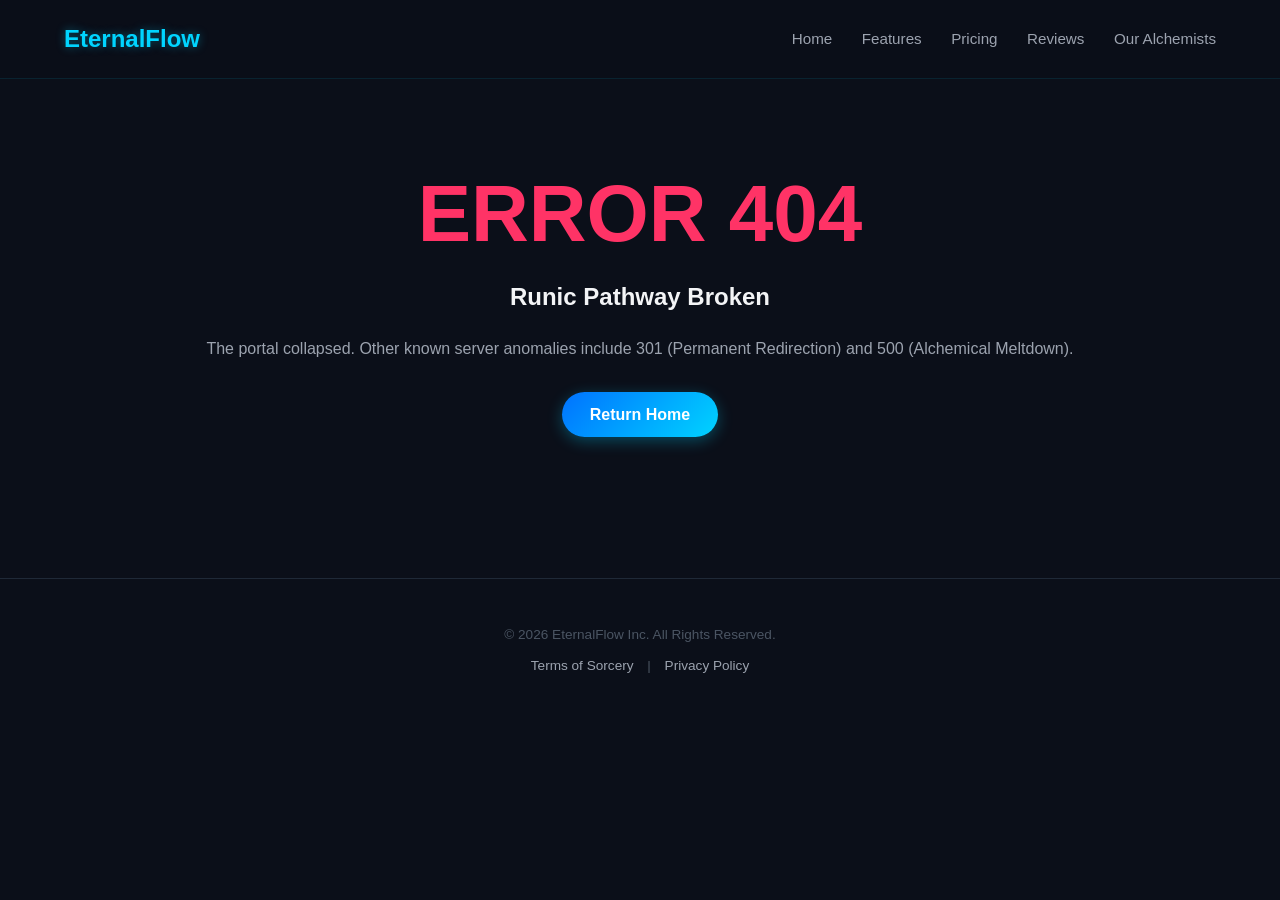
<file: index.html>
<!DOCTYPE html>
<html lang="en">
<head>
    <meta charset="UTF-8">
    <meta name="viewport" content="width=device-width, initial-scale=1.0">
    <title>EternalFlow | Infinite Hydration</title>
    <link rel="stylesheet" href="style.css">
    <link rel="icon" type="image/png" href="/favicon.png?v=1">
    <link rel="manifest" href="/manifest.json">
    <meta name="theme-color" content="#0b0f19">
    <style>
        /* Hidden structural state for app views */
        .app-view { display: none; }
        .app-view.active-view { display: block; }
    </style>

<style>
    .order-modal {
        display: none;
        position: fixed;
        inset: 0;
        z-index: 9999;
        background: rgba(0,0,0,.72);
        align-items: center;
        justify-content: center;
        padding: 20px;
    }
    .order-modal.open { display: flex; }
    .order-box {
        width: min(520px, 100%);
        background: #111827;
        border: 1px solid #374151;
        border-radius: 18px;
        padding: 28px;
        box-shadow: 0 25px 80px rgba(0,0,0,.5);
        position: relative;
    }
    .order-box h2 { margin-top: 0; }
    .order-box label {
        display: block;
        margin: 14px 0 6px;
        color: #d1d5db;
        font-weight: 600;
    }
    .order-box input,
    .order-box textarea {
        width: 100%;
        box-sizing: border-box;
        padding: 12px 14px;
        border: 1px solid #4b5563;
        border-radius: 9px;
        background: #0b0f19;
        color: white;
        font: inherit;
    }
    .order-box textarea { min-height: 90px; resize: vertical; }
    .order-close {
        position: absolute;
        right: 16px;
        top: 12px;
        border: 0;
        background: transparent;
        color: #9ca3af;
        font-size: 28px;
        cursor: pointer;
    }
    .order-actions {
        display: flex;
        gap: 10px;
        margin-top: 20px;
        justify-content: flex-end;
    }
    .order-cancel {
        border: 1px solid #4b5563;
        background: transparent;
        color: white;
        padding: 11px 18px;
        border-radius: 8px;
        cursor: pointer;
    }
    .order-status { margin-top: 14px; min-height: 22px; }
</style>

</head>
<body>

    <!-- Shared Header Navigation Links -->
    <header>
        <div class="logo">EternalFlow</div>
        <nav>
            <a href="/" class="nav-link" data-path="/">Home</a>
            <a href="/features" class="nav-link" data-path="/features">Features</a>
            <a href="/pricing" class="nav-link" data-path="/pricing">Pricing</a>
            <a href="/testimonials" class="nav-link" data-path="/testimonials">Reviews</a>
            <a href="/about" class="nav-link" data-path="/about">Our Alchemists</a>
            <button id="install-btn" type="button" style="display:none; margin-left:20px; padding:9px 18px; border-radius:20px; background:linear-gradient(135deg,#0072ff,#00d4ff); color:white; border:none; font-weight:bold; font-size:0.9rem; cursor:pointer;">⬇ Install App</button>
        </nav>
    </header>

    <!-- Master Layout Canvas Container -->
    <main id="view-canvas">
        
        <!-- View 1: Home Path -->
        <div id="view-home" class="app-view">
            <section class="hero">
                <div class="hero-content">
                    <h1>The Last Drop You Will Ever Need.</h1>
                    <p>Say goodbye to drought, plumbing, and logic. EternalFlow is a hand-carved obsidian chalice that manifests pure, ice-cold glacial water out of the ethereal plane. Constantly.</p>
                    <div class="hero-buttons">
                        <a href="/pricing" class="nav-link btn-primary" data-path="/pricing">Claim Yours</a>
                        <a href="/features" class="nav-link btn-secondary" data-path="/features">Explore The Lore</a>
                    </div>
                </div>
            </section>

    <!-- Laptop Commercial Video Section -->
            <section class="video-section">
                <h2>Leaked Laptop Footage</h2>
                <p class="subtitle">A customer tried unboxing the chalice next to their computer. Things got out of hand.</p>
                <div class="video-container">
            
                    <!-- FINAL VERIFIED YOUTUBE EMBED PLAYER PORTAL -->
                    <iframe width="100%" height="450" src="https://youtu.be/XFoD0wbNf94" title="YouTube video player" frameborder="0" allow="accelerometer; autoplay; clipboard-write; encrypted-media; gyroscope; picture-in-picture; web-share" allowfullscreen style="background: #000; border: none; display: block;"></iframe>
            
                </div>
            </section>

            <section class="faq-section">
                <h2>Frequently Asked Questions</h2>
                <div class="faq-container">
                    <div class="faq-item"><button class="faq-question">Can I use this water to brew standard potions?</button><div class="faq-answer"><p>Absolutely, though the inherent elemental purity will increase your potion potency by roughly forty percent.</p></div></div>
                    <div class="faq-item"><button class="faq-question">What happens if an anti-magic field is cast near it?</button><div class="faq-answer"><p>The flow will safely pause temporarily and automatically resume the moment the field dissipates.</p></div></div>
                    <div class="faq-item"><button class="faq-question">Is the elemental plasma safe for mortal consumption?</button><div class="faq-answer"><p>Strictly speaking, no, unless you have purchased the specialized Archmage tier containing advanced fire-resistance wards.</p></div></div>
                    <div class="faq-item"><button class="faq-question">Does the spatial compression make the vessel heavy?</button><div class="faq-answer"><p>Not at all, as internal mass-negation runes ensure it remains as light as an empty glass.</p></div></div>
                    <div class="faq-item"><button class="faq-question">Can I link the conduit to a different elemental plane?</button><div class="faq-answer"><p>Tampering with the planar alignment is highly illegal and will instantly void your lifetime structural warranty.</p></div></div>
                    <div class="faq-item"><button class="faq-question">How do I clean the internal bottomless reservoir?</button><div class="faq-answer"><p>You don't need to, because the passive abjuration ward automatically disintegrates any debris or residue instantly.</p></div></div>
                    <div class="faq-item"><button class="faq-question">Will the auto-targeting spout spill if I am running?</button><div class="faq-answer"><p>No, the integrated telekinetic guidance charm dynamically adjusts the stream trajectory to match your movement perfectly.</p></div></div>
                    <div class="faq-item"><button class="faq-question">What should I do if the water begins speaking to me?</button><div class="faq-answer"><p>Please contact our planar support circle immediately, as sentient manifestations require urgent diplomatic processing.</p></div></div>
                    <div class="faq-item"><button class="faq-question">Can the temperature runes freeze my beverage instantly?</button><div class="faq-answer"><p>Yes, a single mental command can drop the fluid temperature to sub-zero frost within a fraction of a second.</p></div></div>
                    <div class="faq-item"><button class="faq-question">Is there a limit to the daily extraction volume?</button><div class="faq-answer"><p>There is no physical limit, though drawing over three thousand barrels per solar cycle may attract celestial tax collectors.</p></div></div>
                    <div class="faq-item"><button class="faq-question">Can I store stolen dragon eggs inside the container?</button><div class="faq-answer"><p>Doing so violates the Terms of Sorcery and will cause the Planar Sentinels to seize the vessel remotely.</p></div></div>
                    <div class="faq-item"><button class="faq-question">Does the astral luminescence turn off during the day?</button><div class="faq-answer"><p>The cosmic glow is continuous, but it naturally blends into daylight and only becomes highly visible in dark dungeons.</p></div></div>
                </div>
            </section>
        </div>

        <!-- View 2: Features Path -->
        <div id="view-features" class="app-view">
            <section class="sub-page-container">
                <h1>Magical Architecture</h1>
                <div class="features">
                    <div class="feature-card"><h3>🌀 Infinite Supply</h3><p>Harnesses an absolute, uninterrupted conduit to the eternal tides to consistently render up to 5 litres of liquid per minute indefinitely without ever draining your personal mana reserves.</p></div>
                    <div class="feature-card"><h3>✨ Magic-Filtered</h3><p>Sourced straight from the pristine Elemental Plane and passed through an ancient crystalline matrix that systematically purifies every single drop from mortal imperfections.</p></div>
                    <div class="feature-card"><h3>🔥 Temperature Control</h3><p>Utilizes embedded micro-runes of the lower sub-planes to seamlessly transition your liquid from a refreshing, sub-zero frost to a rolling, violent boil at a mere momentary thought.</p></div>
                    <div class="feature-card"><h3>🌌 Bottomless Reservoir</h3><p>Engineered via localized spatial compression and dimensional folding, allowing the vessel to safely hold thousands of gallons of fluid internally while remaining perfectly light and balanced in your hand.</p></div>
                    <div class="feature-card"><h3>🛡️ Ever-Pure Ward</h3><p>A passive abjuration aura constantly scans the container, instantly neutralizing airborne toxins, deadly alchemical poisons, and foul malicious curses before they can ever taint your brew.</p></div>
                    <div class="feature-card"><h3>🌿 Essence Infusion</h3><p>Passes your liquid through an ethereal energetic lattice that naturally imbues it with vitalizing wood-elemental energy, gently curing minor physical fatigue and soothing frayed nerves with every sip.</p></div>
                    <div class="feature-card"><h3>⚡ Chrono-Chilled</h3><p>Suspends the internal state of the vessel within a localized stasis field, guaranteeing that your beverage remains perfectly frost-locked at its optimal serving temperature for centuries without losing a single degree of chill.</p></div>
                    <div class="feature-card"><h3>🌟 Astral Luminescence</h3><p>Imbues the outer casing with a soft cosmic radiance captured from collapsing stars, casting a warm, comforting glow that naturally illuminates dark dungeons and dispels magical shadows up to thirty paces away.</p></div>
                    <div class="feature-card"><h3>🧪 Alchemical Adaptation</h3><p>Employs transmutation matrices to organically alter the density, viscosity, and chemical composition of the contents, seamlessly transforming simple well water into rich elixirs, sweet nectars, or potent tonics with a single command word.</p></div>
                    <div class="feature-card"><h3>🍃 Featherlight Enchantment</h3><p>Woven with gravity-negating air currents that permanently nullify the physical weight of the container, ensuring that even when filled to its absolute capacity, it hovers gently above your palm and adds zero burden to your pack.</p></div>
                    <div class="feature-card"><h3>🐾 Beast-Befriending Aroma</h3><p>Exudes a subtle, hypnotic olfactory aura derived from wild fey flora, projecting a soothing scent that immediately pacifies nearby aggressive woodland creatures and coaxes wild beasts into a state of docile curiosity.</p></div>
                    <div class="feature-card"><h3>🎯 Auto-Targeting Spout</h3><p>Features a specialized telekinetic guidance charm built into the rim, allowing the vessel to intelligently arc its stream directly into the mouth of a companion or a waiting goblet up to ten feet away without spilling a single drop.</p></div>

                </div>
            </section>
        </div>

        <!-- View 3: Pricing Path -->
        <div id="view-pricing" class="app-view">
            <section class="sub-page-container">
                <h1>Choose Your Vessel</h1>
                <div class="features">
                <div class="feature-card"><h3>Journeyman Carafe</h3><p class="price-tag">$25 AUD</p><button class="btn-primary order-btn" type="button" data-product="Journeyman Carafe" data-price="$25 AUD">Order Carafe</button></div>
                <div class="feature-card"><h3>Sorcerer Goblet</h3><p class="price-tag">$30 AUD</p><button class="btn-primary order-btn" type="button" data-product="Sorcerer Goblet" data-price="$30 AUD">Order Goblet</button></div>
                <div class="feature-card"><h3>High Druid Decanter</h3><p class="price-tag">$40 AUD</p><button class="btn-primary order-btn" type="button" data-product="High Druid Decanter" data-price="$40 AUD">Order Decanter</button></div>
                <div class="feature-card"><h3>Alchemist Cauldron</h3><p class="price-tag">$45 AUD</p><button class="btn-primary order-btn" type="button" data-product="Alchemist Cauldron" data-price="$45 AUD">Order Cauldron</button></div>
                <div class="feature-card"><h3>Celestial Amphora</h3><p class="price-tag">$50 AUD</p><button class="btn-primary order-btn" type="button" data-product="Celestial Amphora" data-price="$50 AUD">Order Amphora</button></div>
                <div class="feature-card"><h3>Titan Reservoir</h3><p class="price-tag">$75 AUD</p><button class="btn-primary order-btn" type="button" data-product="Titan Reservoir" data-price="$75 AUD">Order Reservoir</button></div>

                </div>
            </section>
        </div>

        <!-- View 4: Testimonials Path -->
        <div id="view-testimonials" class="app-view">
            <section class="sub-page-container">
                <h1>Endorsed Across Realms</h1>
                <div class="features">
                <div class="feature-card"><p>"The Grand Inquisitor tried to tax my infinite wellspring as an unregulated arcane distillery, but my legal counsel successfully argued that cosmic condensation falls entirely outside imperial jurisdiction."</p><h3>— Archmage Xylar</h3></div>
                <div class="feature-card"><p>"When the desert bandits sieged our fortress and cut off our aqueducts, they expected a quick surrender. Imagine their confusion when we started hosting courtyard pool parties."</p><h3>— Captain Vane</h3></div>
                <div class="feature-card"><p>"A localized gravity collapse completely inverted my tower, yet this brilliant little chalice kept pouring upward into my teacup without losing a single drop to the ceiling."</p><h3>— Chronomancer Orik</h3></div>
                <div class="feature-card"><p>"My familiar accidentally dropped the flask into a volcanic trench, and instead of shattering, it spent three days aggressively terraforming the magma into a lovely hot spring resort."</p><h3>— Alchemist Beatrice</h3></div>
                <div class="feature-card"><p>"The regional water baron threatened to send his enforcers to break my decanter. I told him the vessel holds a direct pressure line to an angry sea deity, and he promptly reconsidered."</p><h3>— Silas the Grey</h3></div>
                <div class="feature-card"><p>"Our royal treasury was entirely depleted by dragon raids, but we managed to completely rebuild the kingdom's economy just by selling pristine plane-filtered ice cubes to the southern sultanates."</p><h3>— Queen Lyanna II</h3></div>
                </div>
            </section>
        </div>

        <!-- View 5: About Path -->
        <div id="view-about" class="app-view">
            <section class="sub-page-container" style="max-width: 800px; margin: 0 auto;">
                <h1>Our Alchemical Mission</h1>
                <p>By leveraging advanced trans-dimensional physics, we construct localized micro-bridges across the fabric of space-time to directly tap into high-pressure, high-density elemental zones situated across the deep cosmos. Rather than tearing massive, highly volatile, and dangerously unstable macroscopic wormholes through the structural continuum of the universe, our extraction architecture utilizes highly focused quantum punctures—pinprick conduits precision-scaled down to the subatomic Planck length. These micro-bridges operate as ultra-dense, non-linear pipelines, completely bypassing the crushing, multi-parsec distances of ordinary physical space and the restrictive, forward-marching flow of linear time to forge an instantaneous, direct uplink with the raw, hyper-chaotic interiors of volatile celestial entities. By anchoring the terminal, receiving apertures of these subatomic bridges deep into extreme high-pressure elemental zones—such as the hyper-dense, churning thermonuclear cores of active hypermassive stars, the violently accelerating relativistic accretion disks surrounding active supermassive black holes, or the primordial, super-compressed element pools of the early, pre-inflationary universe—we successfully establish an artificial cosmic pressure differential of unparalleled magnitude. The extreme, hyper-condensed energy locked within these cosmic hot zones naturally bleeds down through the microscopic gateways, seeking thermodynamic equilibrium with our lower-energy local environment. This process goes far beyond the mere extraction of raw power; we systematically siphon incredibly rare, stable exotic isotopes, pure high-temperature elemental plasma, and relativistic high-energy particles that are physically impossible to synthesize or replicate under standard planetary laboratory conditions. Governed by sophisticated, self-correcting magnetic and gravitational containment matrices, these microscopic gateways harvest a steady, flawlessly regulated, and safely throttled torrent of raw cosmic force, permanently turning the volatile fury of distant space-time anomalies into a localized, endlessly sustainable, and genuinely infinite resource.</p>
            </section>
        </div>

        <!-- View 6: Terms Path -->
        <div id="view-terms" class="app-view">
            <section class="sub-page-container" style="max-width: 800px; margin: 0 auto; text-align: left;">
                <h1>Terms of Sorcery</h1>
                <h3>1. Layline Siphoning Penalties</h3><p>Users are strictly prohibited from attempting to channel local planetary laylines directly into the vessel's intake node, which carries a penalty of immediate mana-circuit burnout and permanent magical asset forfeiture.</p>
                <h3>2. Necromantic Infusion Ban</h3><p>Infusing the internal reservoir with spectral ectoplasm, bottled banshee screams, or the distilled essence of the undead will trigger an immediate, remote-activated self-destruct cycle that safely implodes the device into the void.</p>
                <h3>3. Sentient Fluid Clause</h3><p>Should the extracted liquid manifest a distinct consciousness, localized ego, or minor telepathic abilities, ownership immediately reverts to the universe and the user must grant it full diplomatic immunity.</p>
                <h3>4. Unlicensed Transmutation Restrictions</h3><p>Attempting to permanently transmute the vessel's outer runic shell into precious metals or rare astral alloys via illegal alchemy voids all active structural warranties and immediately alerts the local Guild.</p>
                <h3>5. Interdimensional Smuggling Ban</h3><p>Concealing illegal extra-planar contraband, stolen dragon eggs, or unregistered astral entities within the compressed spatial boundaries of the reservoir will result in immediate asset forfeiture to the Planar Sentinels.</p>
                <h3>6. Chrono-Sipping Restrictions</h3><p>Drinking from the vessel while actively traveling through temporary space-time rifts or micro-wormholes is heavily discouraged and completely voids the structural integrity warranty due to fluid displacement loops.</p>
                <h3>7. Unauthorized Flora Cultivation</h3><p>Users shall not utilize the water to intentionally cultivate parasitic fey flora, carnivorous marsh-vines, or any flora classified as an ecosystem-ending bioweapon by the High Magic Council.</p>
                <h3>8. Divine Tax Compliance</h3><p>Any localized temporal duplicates or infinite liquid yields exceeding three thousand barrels per solar cycle are subject to tithing by the local pantheon or relevant extra-planar governing bodies.</p>
                <h3>9. Sub-Zero Liability Disclaimer</h3><p>The manufacturer assumes no legal responsibility for permanent frostbite, localized glacial expansion, or the accidental freezing of entire residential quarters due to leaving the stasis valve unlatched overnight.</p>
                <h3>10. Telekinetic Splash Protocol</h3><p>The auto-targeting guidance charm must never be aimed at royal dignitaries, high-ranking deities, or volatile fire-elementals, lest the user accept the physical consequences of a retaliatory declaration of war.</p>
                <h3>11. Gravitational Drift Indemnity</h3><p>In the event that the vessel's weightless enchantment permanently detaches your backpack from local planetary gravity, the user bears all recovery costs associated with high-altitude orbital retrieval.</p>
                <h3>12. Absolute Combustion Waiver</h3><p>The manufacturer accepts zero liability for spontaneous combustion, sudden localized gravitational collapses, or unexpected reality-warping events caused by attempting to brew coffee with pure cosmic plasma.</p>

            </section>
        </div>

        <!-- View 7: Privacy Path -->
        <div id="view-privacy" class="app-view">
            <section class="sub-page-container" style="max-width: 800px; margin: 0 auto; text-align: left;">
                <h1>Privacy Policy</h1>
                <h3>1. Aura Telemetry Harvesting</h3><p>We systematically monitor, intercept, and record your biological mana signature and localized spiritual resonance frequencies to optimize the elemental flow rate and predict hydration demands before your physical body experiences thirst.</p>
                <h3>2. Divination Matrix Encryption</h3><p>All recorded ethereal telemetry, spellcasting histories, and dimensional coordinates are heavily obfuscated using layered 256-bit abjuration wards to prevent illicit interception by scrying rogue magi or rival merchant syndicates.</p>
                <h3>3. Thought-Stream Confidentiality</h3><p>Any passive telepathic feedback, erratic subconscious desires, or fleeting mental projections leaked into the vessel's neural matrix during high-stress encounters are wiped from our scrying mirrors at the end of every solar cycle.</p>
                <h3>4. Planar Tracking Disclosures</h3><p>We do not share your physical planetary location with localized bounty hunter guilds or celestial tax collectors unless legally compelled by a high-ranking arbiter of the Planar Concordat or an active interdimensional warrant.</p>
                <h3>5. Alchemical Data Purging</h3><p>Historical records detailing your liquid consumption ratios, exotic isotope preferences, and potion brewing frequencies are permanently dissolved in a pool of corrosive void-acid after ninety standard stellar cycles.</p>
                <h3>6. Third-Party Oracle Access</h3><p>Anonymized biometric telemetry may occasionally be transmitted to trusted, high-level seer circles solely for the purpose of identifying systemic disruptions or erratic fluctuating instabilities within the universal layline network.</p>
                <h3>7. Familiar & Homunculus Audits</h3><p>Your bound familiars, mechanical homunculi, and animated constructs are strictly prohibited from accessing, editing, or attempting to duplicate the stored digital and spiritual profiles linked to your master user account.</p>
                <h3>8. Subconscious Cookie Implants</h3><p>We utilize faint, localized illusion charms within the vessel's reflective sheen to store basic interface preferences, ensuring your favored liquid temperature settings persist across multiple distinct dimensions.</p>
                <h3>9. Memory Charm Overwrite Rights</h3><p>In the highly unlikely event of a catastrophic central database breach, we reserve the absolute right to remotely cast a minor localized Obliviate charm to safeguard our proprietary quantum architecture secrets.</p>
                <h3>10. Minor Magician Protections</h3><p>Apprentices under the age of eighteen solar cycles must provide verifiable written consent signed in enchanted ink by a certified archmage or legal guardian before configuring advanced trans-dimensional conduits.</p>
                <h3>11. Astral Projection Opt-Out</h3><p>Users may explicitly toggle off the soul-binding tracking feature by standard telepathic ritual, though doing so permanently disables real-time spatial positioning diagnostics and auto-refill priority queues.</p>
                <h3>12. Ethereal Breach Notifications</h3><p>Should an aggressive chronological hacker or hostile void-entity breach our secure containment vaults, an emergency telepathic distress signal will be blasted directly into your cortex within twenty-four minutes of detection.</p>
            </section>
        </div>

        <!-- View 8: Fallback / 404 Dashboard View -->
        <div id="view-404" class="app-view">
            <div style="text-align:center; padding: 150px 20px;">
                <h1 style="font-size: 5rem; color: #ff3366;">ERROR 404</h1>
                <h2>Runic Pathway Broken</h2>
                <p style="margin: 20px 0 40px; color:#9ca3af;">The portal collapsed. Other known server anomalies include 301 (Permanent Redirection) and 500 (Alchemical Meltdown).</p>
                <a href="/" class="nav-link btn-primary" data-path="/">Return Home</a>
            </div>
        </div>

    </main>

    <!-- Final Clean Legal Footer Content Links -->
    <footer style="text-align: center; padding: 45px 20px; color: #4b5563; border-top: 1px solid #1f2937; font-size: 0.85rem; background-color: #0b0f19;">
        <p style="margin-bottom: 10px;">&copy; 2026 EternalFlow Inc. All Rights Reserved.</p>
        <div class="footer-legal-links">
            <a href="/terms" class="nav-link legal-link" data-path="/terms" style="color: #9ca3af; text-decoration: none; margin: 0 10px;">Terms of Sorcery</a> | 
            <a href="/privacy" class="nav-link legal-link" data-path="/privacy" style="color: #9ca3af; text-decoration: none; margin: 0 10px;">Privacy Policy</a>
        </div>
    </footer>


    <!-- Formspree Order Request Modal -->
    <div id="order-modal" class="order-modal" aria-hidden="true">
        <div class="order-box" role="dialog" aria-modal="true" aria-labelledby="order-title">
            <button class="order-close" type="button" aria-label="Close">&times;</button>
            <h2 id="order-title">Request Your Vessel</h2>
            <p id="order-product"></p>

            <!-- Replace YOUR_FORMSPREE_ID with the ID from your Formspree form URL -->
            <form id="order-form" action="https://formspree.io/f/xdeoypva" method="POST">
                <input type="hidden" name="product" id="order-product-field">
                <input type="hidden" name="price" id="order-price-field">
                <input type="hidden" name="_subject" id="order-subject-field">

                <label for="customer-name">Your name</label>
                <input id="customer-name" name="name" type="text" required autocomplete="name">

                <label for="customer-email">Your email</label>
                <input id="customer-email" name="email" type="email" required autocomplete="email">

                <div class="order-actions">
                    <button class="order-cancel" type="button">Cancel</button>
                    <button class="btn-primary" type="submit">Send Request</button>
                </div>
                <div class="order-status" id="order-status" aria-live="polite"></div>
            </form>
        </div>
    </div>

    <!-- Client-Side Routing Javascript Script Logic Engine -->
    <script>
        // Dictionary linking paths to view structural elements
        const routes = {
            '/': 'view-home',
            '/features': 'view-features',
            '/pricing': 'view-pricing',
            '/testimonials': 'view-testimonials',
            '/about': 'view-about',
            '/terms': 'view-terms',
            '/privacy': 'view-privacy'
        };

        function router() {
            const path = window.location.pathname;
            const targetViewId = routes[path] || 'view-404';
            
            // Hide all structural views safely
            document.querySelectorAll('.app-view').forEach(view => {
                view.classList.remove('active-view');
            });

            // Activate specific selected route layout
            document.getElementById(targetViewId).classList.add('active-view');
            window.scrollTo(0, 0);
        }

        // Bind interception listeners to every custom single layout router anchor link
        document.body.addEventListener('click', e => {
            const targetLink = e.target.closest('.nav-link');
            if (targetLink) {
                e.preventDefault();
                const newPath = targetLink.getAttribute('data-path');
                window.history.pushState({}, '', newPath);
                router();
            }
        });

        // Toggle state rules component for FAQ layout section accordion items
        document.body.addEventListener('click', e => {
            if (e.target.classList.contains('faq-question')) {
                e.target.parentElement.classList.toggle('active');
            }
        });

        // Capture client window browser movement histories
        window.addEventListener('popstate', router);
        window.addEventListener('DOMContentLoaded', router);

        // Formspree product-request modal
        const orderModal = document.getElementById('order-modal');
        const orderForm = document.getElementById('order-form');
        const orderProduct = document.getElementById('order-product');
        const orderProductField = document.getElementById('order-product-field');
        const orderPriceField = document.getElementById('order-price-field');
        const orderSubjectField = document.getElementById('order-subject-field');
        const orderStatus = document.getElementById('order-status');

        function openOrder(product, price) {
            orderProduct.textContent = `You're requesting: ${product} — ${price}`;
            orderProductField.value = product;
            orderPriceField.value = price;
            orderSubjectField.value = `Product request: ${product}`;
            orderStatus.textContent = '';
            orderModal.classList.add('open');
            orderModal.setAttribute('aria-hidden', 'false');
            document.getElementById('customer-name').focus();
        }

        function closeOrder() {
            orderModal.classList.remove('open');
            orderModal.setAttribute('aria-hidden', 'true');
        }

        document.querySelectorAll('.order-btn').forEach(button => {
            button.addEventListener('click', () => {
                openOrder(button.dataset.product, button.dataset.price);
            });
        });

        document.querySelector('.order-close').addEventListener('click', closeOrder);
        document.querySelector('.order-cancel').addEventListener('click', closeOrder);

        orderModal.addEventListener('click', e => {
            if (e.target === orderModal) closeOrder();
        });

        // Submit without leaving the page, using Formspree's endpoint.
        orderForm.addEventListener('submit', async e => {
            e.preventDefault();
            orderStatus.textContent = 'Sending request...';

            try {
                const response = await fetch(orderForm.action, {
                    method: 'POST',
                    body: new FormData(orderForm),
                    headers: { 'Accept': 'application/json' }
                });

                if (response.ok) {
                    orderStatus.textContent = 'Request sent! We’ll contact you by email.';
                    orderForm.reset();
                    setTimeout(closeOrder, 1800);
                } else {
                    orderStatus.textContent = 'Something went wrong. Please try again.';
                }
            } catch (error) {
                orderStatus.textContent = 'Could not send the request. Please check your connection.';
            }
        });

    </script>

    <!-- PWA: service worker registration + Install App button -->
    <script>
        if ('serviceWorker' in navigator) {
            window.addEventListener('load', () => {
                navigator.serviceWorker.register('/service-worker.js').catch(() => {});
            });
        }

        let deferredInstallPrompt = null;
        const installBtn = document.getElementById('install-btn');

        window.addEventListener('beforeinstallprompt', (e) => {
            // Chrome/Edge fire this when the site meets installability
            // criteria (manifest + service worker + served over HTTPS).
            e.preventDefault();
            deferredInstallPrompt = e;
            installBtn.style.display = 'inline-block';
        });

        installBtn.addEventListener('click', async () => {
            if (!deferredInstallPrompt) return;
            deferredInstallPrompt.prompt();
            await deferredInstallPrompt.userChoice;
            deferredInstallPrompt = null;
            installBtn.style.display = 'none';
        });

        window.addEventListener('appinstalled', () => {
            installBtn.style.display = 'none';
        });
    </script>
</body>
</html>
</file>
<file: style.css>
/* Core Styling Rules */
* {
    margin: 0;
    padding: 0;
    box-sizing: border-box;
    font-family: 'Segoe UI', Tahoma, Geneva, Verdana, sans-serif;
}

body {
    background-color: #0b0f19;
    color: #f3f4f6;
    line-height: 1.6;
    scroll-behavior: smooth;
}

/* Header & Nav */
header {
    display: flex;
    justify-content: space-between;
    align-items: center;
    padding: 20px 5%;
    background-color: rgba(11, 15, 25, 0.85);
    backdrop-filter: blur(10px);
    position: fixed;
    width: 100%;
    top: 0;
    z-index: 100;
    border-bottom: 1px solid rgba(0, 212, 255, 0.1);
}

.logo {
    font-size: 1.5rem;
    font-weight: bold;
    color: #00d4ff;
    text-shadow: 0 0 10px rgba(0, 212, 255, 0.4);
}

nav a {
    color: #9ca3af;
    text-decoration: none;
    margin-left: 25px;
    font-size: 0.95rem;
    transition: color 0.3s;
}

nav a:hover {
    color: #00d4ff;
}

/* Hero Screen Layout */
.hero {
    height: 90vh;
    display: flex;
    align-items: center;
    justify-content: center;
    text-align: center;
    padding: 0 20px;
    background: radial-gradient(circle at center, #111c35 0%, #0b0f19 70%);
}

.hero-content { max-width: 750px; }

.hero h1 {
    font-size: 3.5rem;
    margin-bottom: 20px;
    background: linear-gradient(to right, #ffffff, #00d4ff);
    background-clip: text;
    -webkit-background-clip: text;
    -webkit-text-fill-color: transparent;
}

.hero p {
    font-size: 1.2rem;
    color: #9ca3af;
    margin-bottom: 40px;
}

.hero-buttons {
    display: flex;
    gap: 20px;
    justify-content: center;
}

/* Buttons */
.btn-primary, .btn-secondary {
    padding: 14px 28px;
    font-size: 1rem;
    font-weight: bold;
    border-radius: 30px;
    cursor: pointer;
    text-decoration: none;
    transition: all 0.3s ease;
}

.btn-primary {
    background: linear-gradient(135deg, #0072ff, #00d4ff);
    color: white;
    border: none;
    box-shadow: 0 4px 15px rgba(0, 212, 255, 0.3);
}

.btn-primary:hover {
    transform: translateY(-2px);
    box-shadow: 0 6px 20px rgba(0, 212, 255, 0.5);
}

.btn-secondary {
    background: transparent;
    color: #00d4ff;
    border: 2px solid #00d4ff;
}

.btn-secondary:hover {
    background: rgba(0, 212, 255, 0.08);
}

/* Video Layout Component */
.video-section {
    padding: 80px 5%;
    text-align: center;
    background-color: #0d1321;
}

.video-section h2 { font-size: 2.2rem; margin-bottom: 10px; }
.subtitle { color: #9ca3af; margin-bottom: 40px; }

.video-container {
    max-width: 750px;
    margin: 0 auto;
    border: 3px solid #1e293b;
    border-radius: 12px;
    overflow: hidden;
    background-color: #000;
    box-shadow: 0 20px 40px rgba(0,0,0,0.5);
}

video { width: 100%; display: block; }

/* Sub-page Specific Containers */
.sub-page-container {
    padding: 160px 5% 80px 5%;
    text-align: center;
}
.sub-page-container h1 { font-size: 3rem; margin-bottom: 15px; color: #ffffff; }

/* Pricing Elements */
.price-tag {
    font-size: 1.6rem;
    color: #00d4ff;
    margin: 15px 0;
    font-weight: bold;
}

/* Multi-column grid panels */
.features {
    display: flex;
    justify-content: center;
    flex-wrap: wrap;
    gap: 35px;
    padding-top: 40px;
}

.feature-card {
    background-color: #111827;
    border: 1px solid #1f2937;
    padding: 40px 30px;
    border-radius: 15px;
    width: 320px;
    text-align: left;
    transition: transform 0.3s, border-color 0.3s;
}

.feature-card:hover {
    transform: translateY(-5px);
    border-color: #00d4ff;
}

.feature-card h3 { margin-bottom: 15px; color: #ffffff; }
.feature-card p { color: #9ca3af; font-size: 0.95rem; }

/* FAQ Styles */
.faq-section {
    padding: 80px 5%;
    background-color: #0b0f19;
    text-align: center;
}

.faq-section h2 { font-size: 2.2rem; margin-bottom: 40px; }

.faq-container {
    max-width: 700px;
    margin: 0 auto;
    text-align: left;
}

.faq-item {
    border-bottom: 1px solid #1f2937;
    padding: 15px 0;
}

.faq-question {
    width: 100%;
    background: none;
    border: none;
    color: #ffffff;
    text-align: left;
    font-size: 1.15rem;
    font-weight: 600;
    padding: 10px 0;
    cursor: pointer;
    display: flex;
    justify-content: space-between;
    align-items: center;
}

.faq-question::after {
    content: '+';
    color: #00d4ff;
    font-size: 1.4rem;
}

.faq-item.active .faq-question::after {
    content: '−';
}

.faq-answer {
    max-height: 0;
    overflow: hidden;
    transition: max-height 0.3s ease-out;
}

.faq-item.active .faq-answer {
    max-height: 200px; /* Allows smooth opening slide layout */
}

.faq-answer p {
    color: #9ca3af;
    padding: 10px 0 20px 0;
    font-size: 0.95rem;
}

/* Footer layout */
footer {
    text-align: center;
    padding: 45px 20px;
    color: #4b5563;
    border-top: 1px solid #1f2937;
    font-size: 0.85rem;
    background-color: #0b0f19;
}

/* Responsive adjustments */
@media (max-width: 768px) {
    .hero h1 { font-size: 2.3rem; }
    .hero-buttons { flex-direction: column; align-items: center; }
    .btn-primary, .btn-secondary { width: 100%; max-width: 300px; }
    header { flex-direction: column; gap: 15px; text-align: center; }
    nav a { margin: 0 10px; font-size: 0.85rem; }
    .sub-page-container { padding-top: 200px; }
}
</file>
